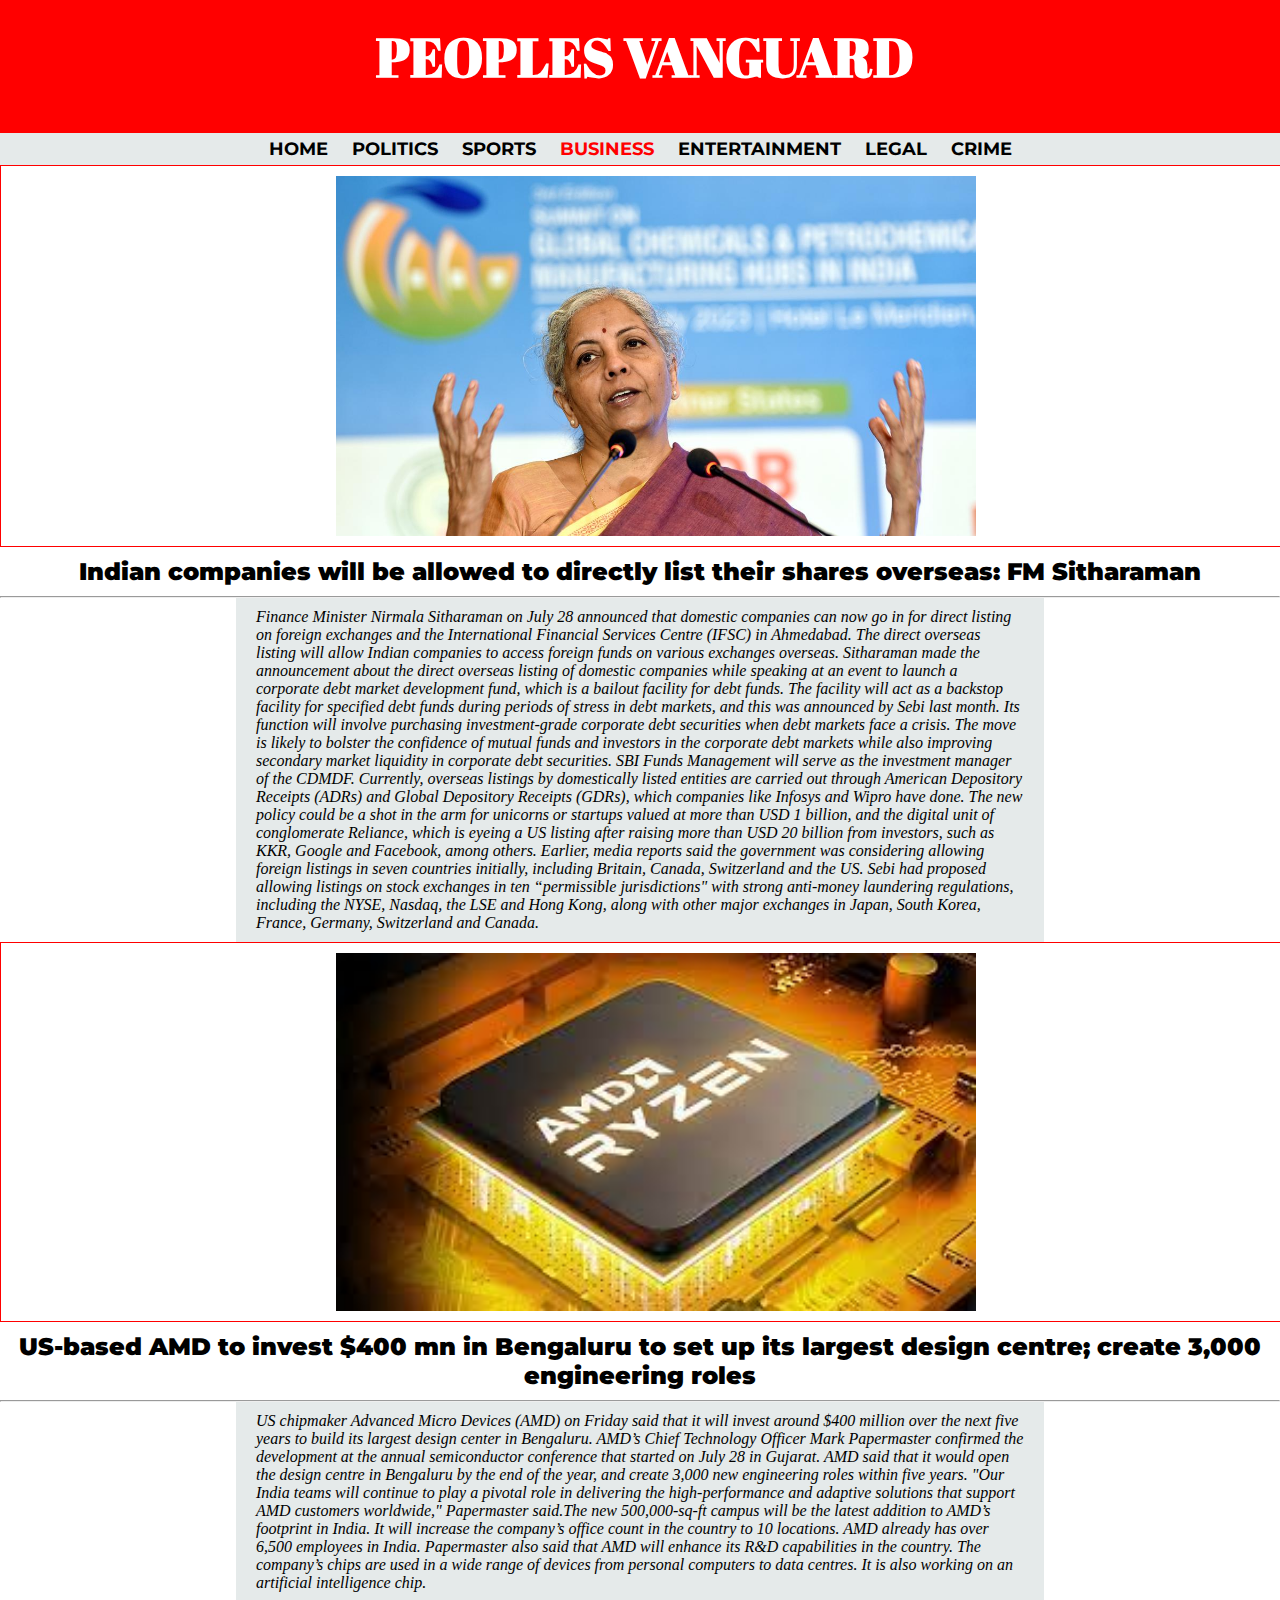
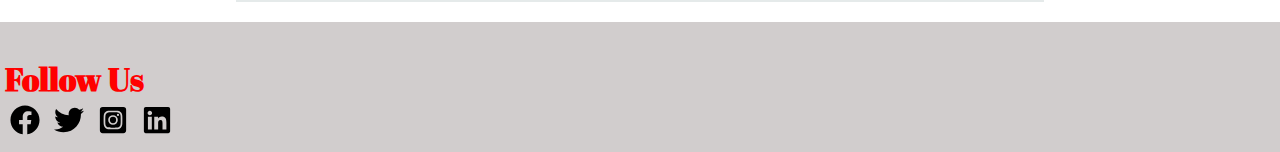
<file: business.html>
<!DOCTYPE html>
<html lang="en">
<head>
    <meta charset="UTF-8">
    <meta name="viewport" content="width=device-width, initial-scale=1.0">
    <title>Business</title>
    <link rel="stylesheet" href="styles.css">
</head>
<body>
    <div class="header"><h1>PEOPLES VANGUARD<h1></h1></div>
    <div class="header-nav-links">
            
        <ul>
            <li><a href="index.html">HOME</a></li>
            <li><a href="politics.html">POLITICS</a></li>
            <li><a href="sports.html">SPORTS</a></li>
            <!-- <li>LOCAL NEWS</li> -->
            <li><a class="active" href="business.html">BUSINESS</a></li>
            <!-- <li>PEOPLES OPINION</li> feature on issue of your choice SN 10 -->
            <li><a href="fashion.html">ENTERTAINMENT</a></li>
            <li><a href="legal.html">LEGAL</a></li>
            <li><a href="crime.html">CRIME</a></li>
        </ul>
        
 </div>
 <div class="news">
    <div id="sub-3" class="news-img"><img src="images/business1.jpg" alt=""></div>
    <div class="news-text"><h1>Indian companies will be allowed to directly list their shares overseas: FM Sitharaman</h1><hr><p>Finance Minister Nirmala Sitharaman on July 28 announced that domestic companies can now go in for direct listing on foreign exchanges and the International Financial Services Centre (IFSC) in Ahmedabad. The direct overseas listing will allow Indian companies to access foreign funds on various exchanges overseas.

Sitharaman made the announcement about the direct overseas listing of domestic companies while speaking at an event to launch a corporate debt market development fund, which is a bailout facility for debt funds. The facility will act as a backstop facility for specified debt funds during periods of stress in debt markets, and this was announced by Sebi last month. Its function will involve purchasing investment-grade corporate debt securities when debt markets face a crisis. 

The move is likely to bolster the confidence of mutual funds and investors in the corporate debt markets while also improving secondary market liquidity in corporate debt securities. SBI Funds Management will serve as the investment manager of the CDMDF. Currently, overseas listings by domestically listed entities are carried out through American Depository Receipts (ADRs) and Global Depository Receipts (GDRs), which companies like Infosys and Wipro have done.

The new policy could be a shot in the arm for unicorns or startups valued at more than USD 1 billion, and the digital unit of conglomerate Reliance, which is eyeing a US listing after raising more than USD 20 billion from investors, such as KKR, Google and Facebook, among others. Earlier, media reports said the government was considering allowing foreign listings in seven countries initially, including Britain, Canada, Switzerland and the US.

Sebi had proposed allowing listings on stock exchanges in ten “permissible jurisdictions" with strong anti-money laundering regulations, including the NYSE, Nasdaq, the LSE and Hong Kong, along with other major exchanges in Japan, South Korea, France, Germany, Switzerland and Canada.
</p></div>
   </div>
   <div class="news">
    <div class="news-img"><img src="images/business2.jpg" alt=""></div>
    <div class="news-text"><h1>US-based AMD to invest $400 mn in Bengaluru to set up its largest design centre; create 3,000 engineering roles</h1><hr><p>US chipmaker Advanced Micro Devices (AMD) on Friday said that it will invest around $400 million over the next five years to build its largest design center in Bengaluru. AMD’s Chief Technology Officer Mark Papermaster confirmed the development at the annual semiconductor conference that started on July 28 in Gujarat. 

        AMD said that it would open the design centre in Bengaluru by the end of the year, and create 3,000 new engineering roles within five years. "Our India teams will continue to play a pivotal role in delivering the high-performance and adaptive solutions that support AMD customers worldwide," Papermaster said.The new 500,000-sq-ft campus will be the latest addition to AMD’s footprint in India. It will increase the company’s office count in the country to 10 locations. AMD already has over 6,500 employees in India. 

        Papermaster also said that AMD will enhance its R&D capabilities in the country. The company’s chips are used in a wide range of devices from personal computers to data centres. It is also working on an artificial intelligence chip. </p></div>
   </div>
   <footer>
    <div class="footer">
        <h1>Follow Us</h1>
        <div><img src="facebook.svg" alt=""></div>
        <div><img src="twitter.svg" alt=""></div>
        <div><img src="square-instagram.svg" alt=""></div>
        <div><img src="linkedin.svg" alt=""></div>
    </div>
</footer>
</body>
</html>
</file>
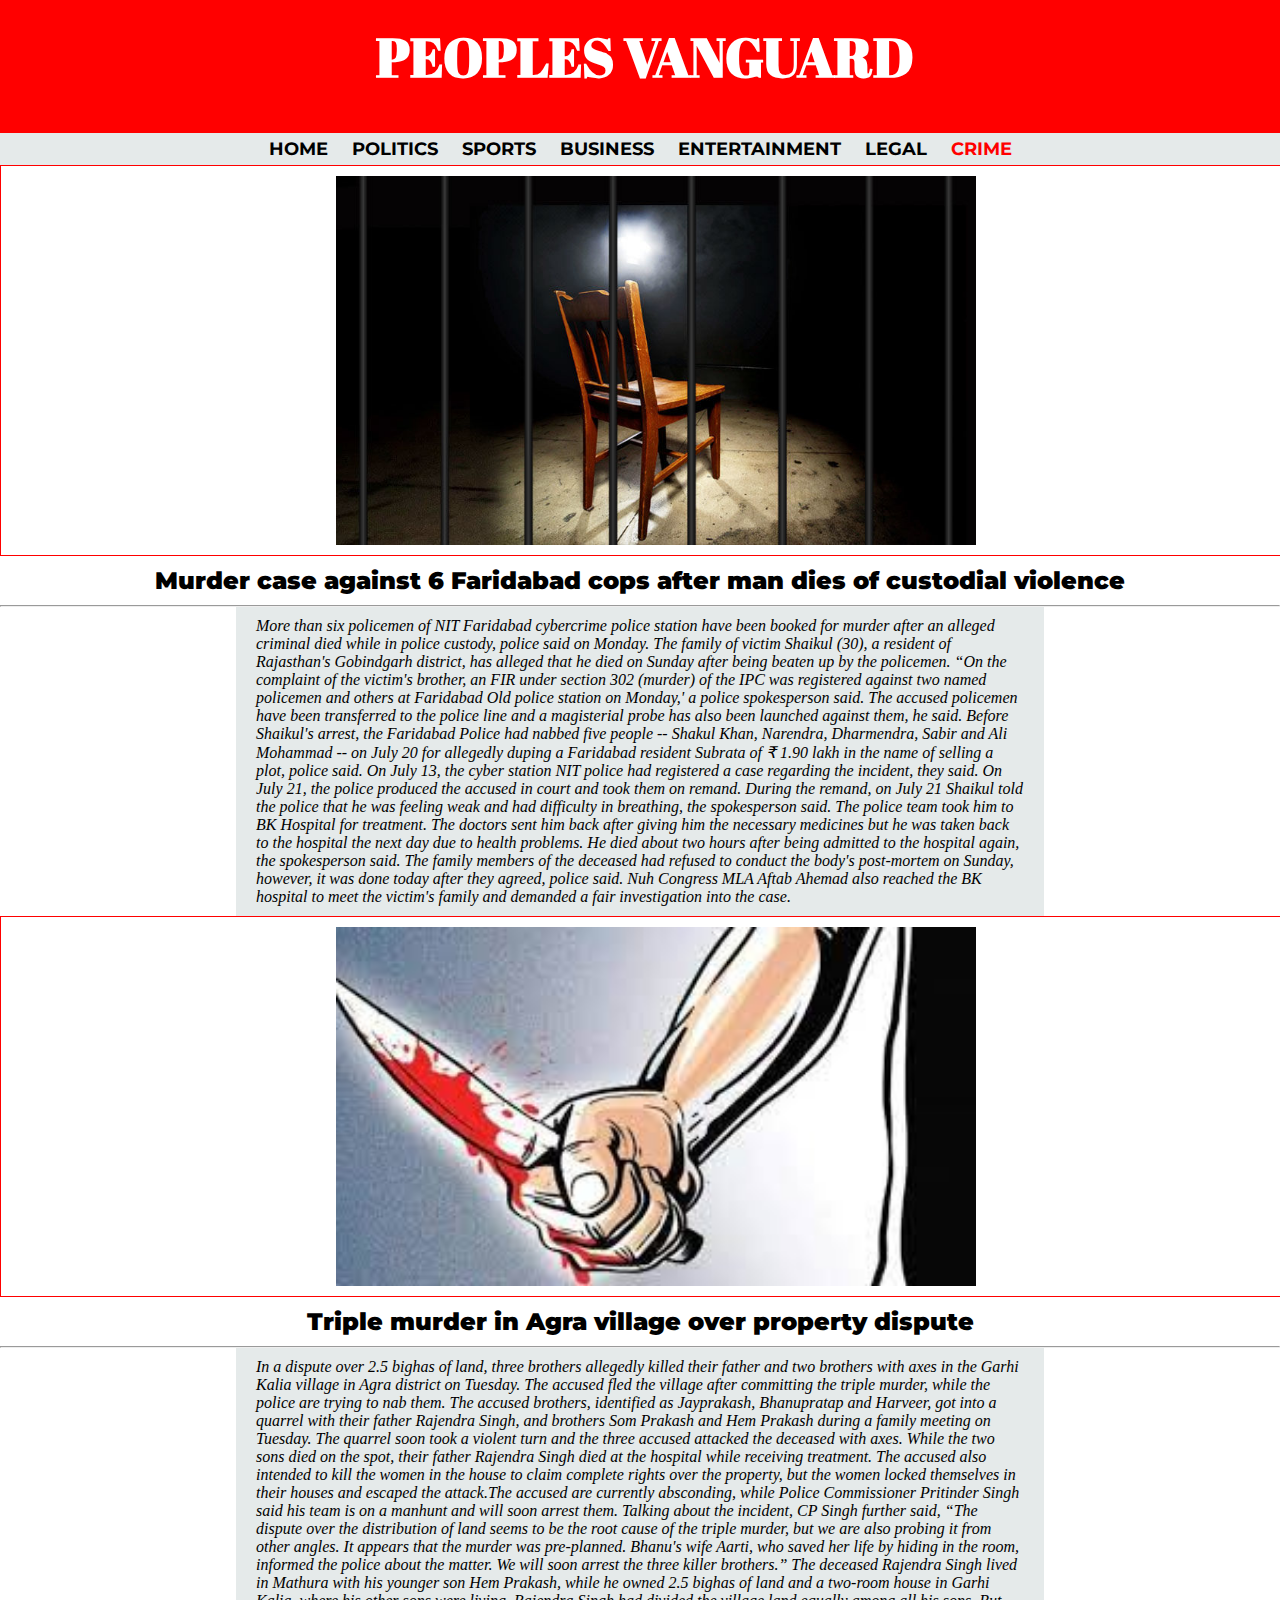
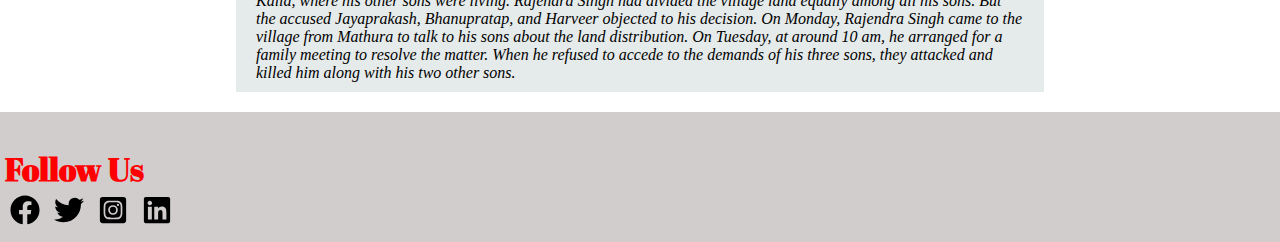
<file: crime.html>
<!DOCTYPE html>
<html lang="en">
<head>
    <meta charset="UTF-8">
    <meta name="viewport" content="width=device-width, initial-scale=1.0">
    <title>Crime</title>
    <link rel="stylesheet" href="styles.css">
</head>
<body>
    <div class="header"><h1>PEOPLES VANGUARD<h1></h1></div>
    <div class="header-nav-links">
        
            <ul>
                <li><a href="index.html">HOME</a></li>
                <li><a href="politics.html">POLITICS</a></li>
                <li><a href="sports.html">SPORTS</a></li>
                <!-- <li>LOCAL NEWS</li> -->
                <li><a href="business.html">BUSINESS</a></li>
                <!-- <li>PEOPLES OPINION</li> feature on issue of your choice SN 10 -->
                <li><a href="fashion.html">ENTERTAINMENT</a></li>
                <li><a href="legal.html">LEGAL</a></li>
                <li><a class="active"  href="crime.html">CRIME</a></li>
            </ul>
        
    </div>
    <div class="news">
        <div id="sub-6" class="news-img"><img src="images/crime3.jpg" alt=""></div>
        <div class="news-text"><h1>Murder case against 6 Faridabad cops after man dies of custodial violence</h1><hr>
            <p>More than six policemen of NIT Faridabad cybercrime police station have been booked for murder after an alleged criminal died while in police custody, police said on Monday.
The family of victim Shaikul (30), a resident of Rajasthan's Gobindgarh district, has alleged that he died on Sunday after being beaten up by the policemen.

“On the complaint of the victim's brother, an FIR under section 302 (murder) of the IPC was registered against two named policemen and others at Faridabad Old police station on Monday,' a police spokesperson said. The accused policemen have been transferred to the police line and a magisterial probe has also been launched against them, he said.

Before Shaikul's arrest, the Faridabad Police had nabbed five people -- Shakul Khan, Narendra, Dharmendra, Sabir and Ali Mohammad -- on July 20 for allegedly duping a Faridabad resident Subrata of ₹ 1.90 lakh in the name of selling a plot, police said.

On July 13, the cyber station NIT police had registered a case regarding the incident, they said. On July 21, the police produced the accused in court and took them on remand. During the remand, on July 21 Shaikul told the police that he was feeling weak and had difficulty in breathing, the spokesperson said.

The police team took him to BK Hospital for treatment. The doctors sent him back after giving him the necessary medicines but he was taken back to the hospital the next day due to health problems. He died about two hours after being admitted to the hospital again, the spokesperson said. The family members of the deceased had refused to conduct the body's post-mortem on Sunday, however, it was done today after they agreed, police said.

Nuh Congress MLA Aftab Ahemad also reached the BK hospital to meet the victim's family and demanded a fair investigation into the case.
</p>
</div>
</div>
<div class="news">
    <div class="news-img"><img src="images/crime2.jpg" alt=""></div>
    <div class="news-text"><h1>Triple murder in Agra village over property dispute</h1><hr><p>In a dispute over 2.5 bighas of land, three brothers allegedly killed their father and two brothers with axes in the Garhi Kalia village in Agra district on Tuesday. The accused fled the village after committing the triple murder, while the police are trying to nab them.

        The accused brothers, identified as Jayprakash, Bhanupratap and Harveer, got into a quarrel with their father Rajendra Singh, and brothers Som Prakash and Hem Prakash during a family meeting on Tuesday. The quarrel soon took a violent turn and the three accused attacked the deceased with axes.
        
        While the two sons died on the spot, their father Rajendra Singh died at the hospital while receiving treatment.
        
        The accused also intended to kill the women in the house to claim complete rights over the property, but the women locked themselves in their houses and escaped the attack.The accused are currently absconding, while Police Commissioner Pritinder Singh said his team is on a manhunt and will soon arrest them.

        Talking about the incident, CP Singh further said, “The dispute over the distribution of land seems to be the root cause of the triple murder, but we are also probing it from other angles. It appears that the murder was pre-planned. Bhanu's wife Aarti, who saved her life by hiding in the room, informed the police about the matter. We will soon arrest the three killer brothers.”
        
        The deceased Rajendra Singh lived in Mathura with his younger son Hem Prakash, while he owned 2.5 bighas of land and a two-room house in Garhi Kalia, where his other sons were living.
        
        Rajendra Singh had divided the village land equally among all his sons. But the accused Jayaprakash, Bhanupratap, and Harveer objected to his decision.
        
        On Monday, Rajendra Singh came to the village from Mathura to talk to his sons about the land distribution. On Tuesday, at around 10 am, he arranged for a family meeting to resolve the matter. When he refused to accede to the demands of his three sons, they attacked and killed him along with his two other sons.</p></div>
   </div>
   <footer>
    <div class="footer">
        <h1>Follow Us</h1>
        <div><img src="facebook.svg" alt=""></div>
        <div><img src="twitter.svg" alt=""></div>
        <div><img src="square-instagram.svg" alt=""></div>
        <div><img src="linkedin.svg" alt=""></div>
    </div>
</footer>
</body>
</html>
</file>
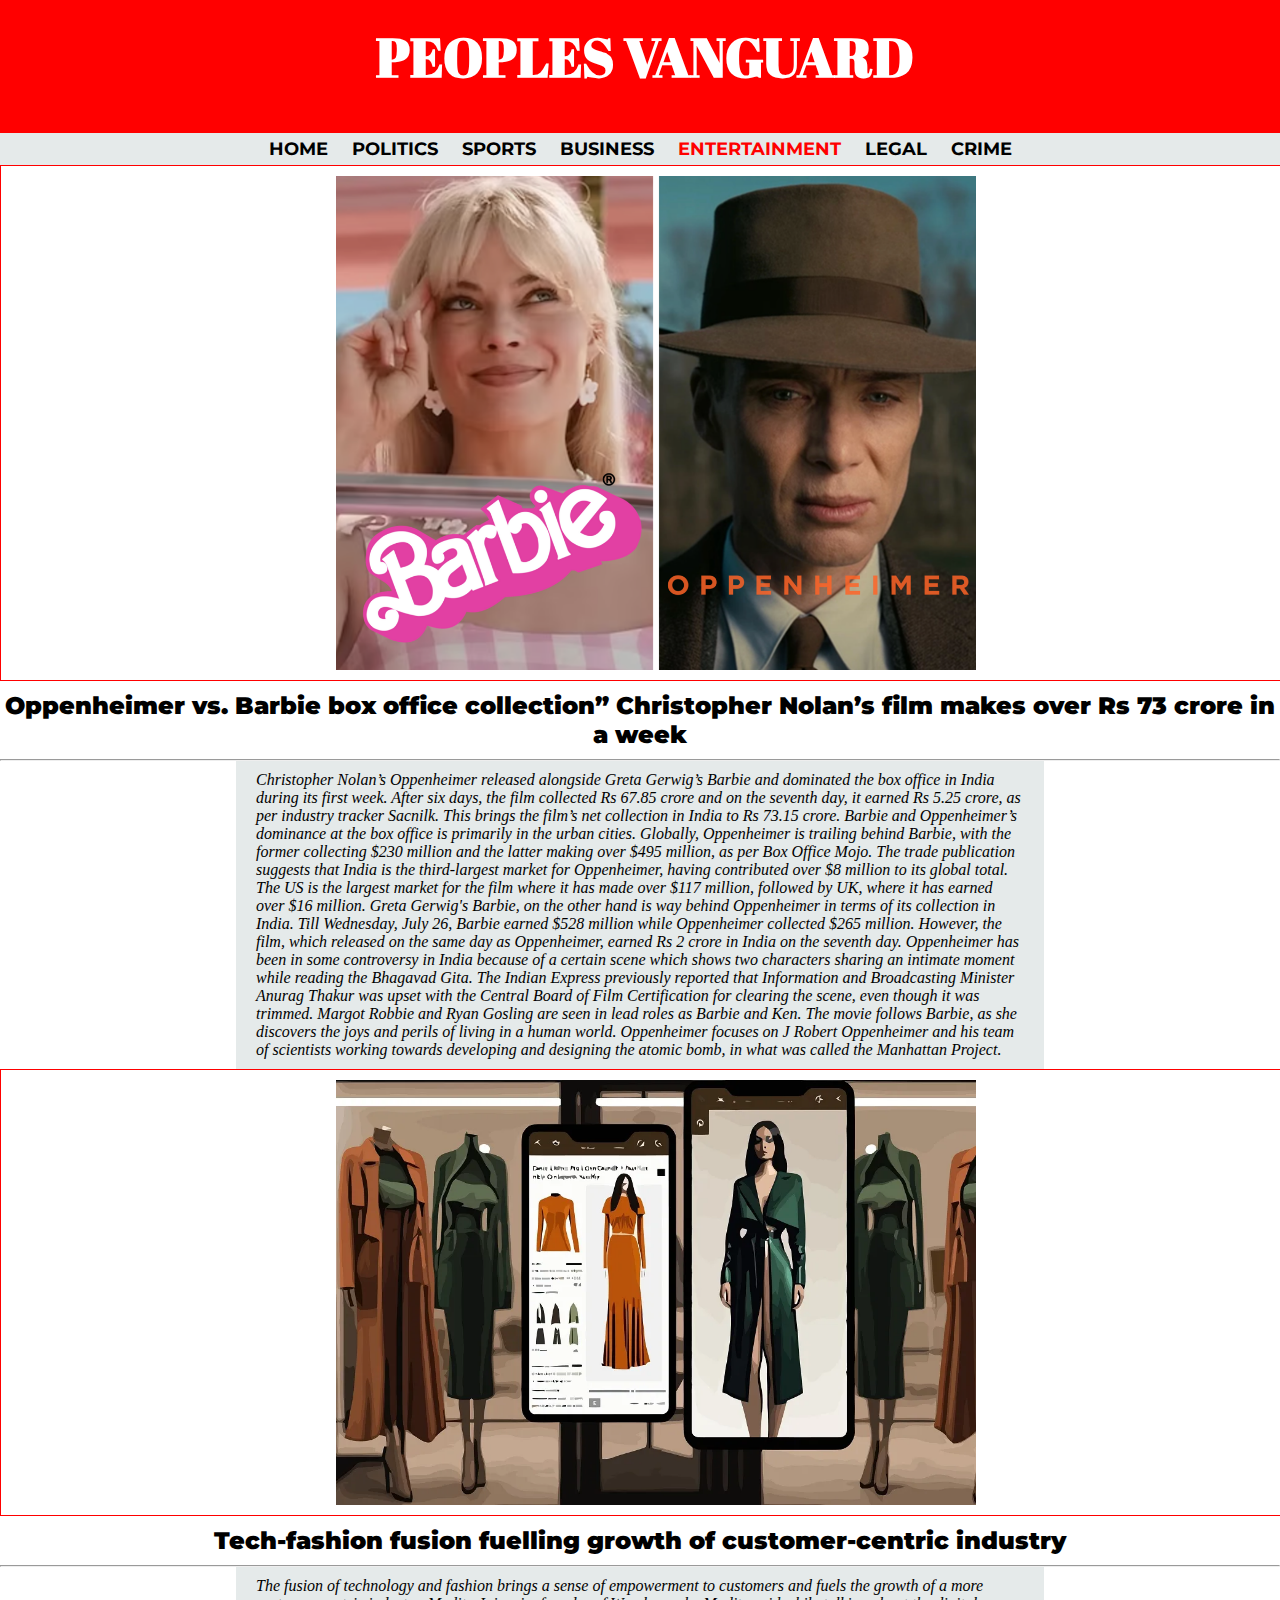
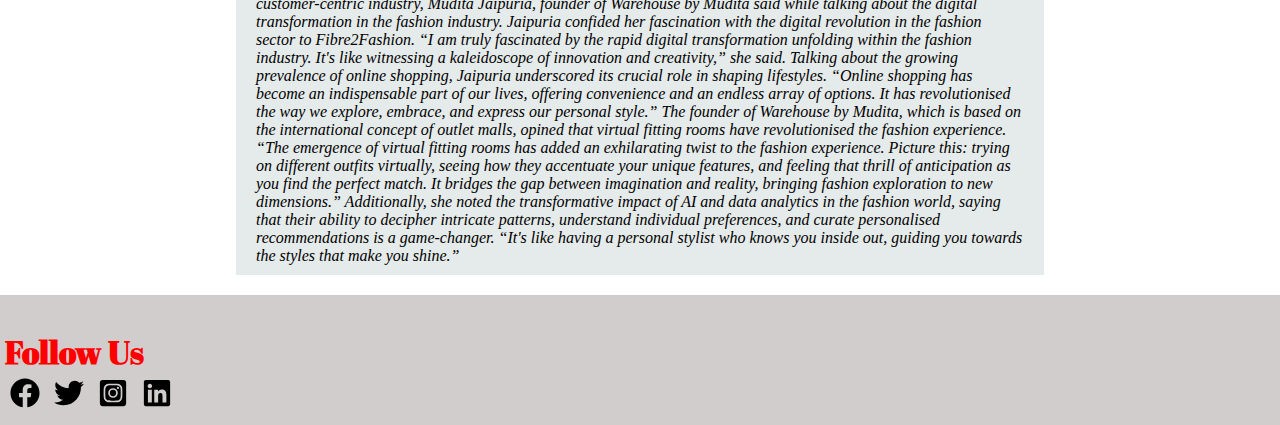
<file: fashion.html>
<!DOCTYPE html>
<html lang="en">
<head>
    <meta charset="UTF-8">
    <meta name="viewport" content="width=device-width, initial-scale=1.0">
    <title>Fashion</title>
    <link rel="stylesheet" href="styles.css">
</head>
<body>
    <div class="header"><h1>PEOPLES VANGUARD<h1></h1></div>
    <div class="header-nav-links">
            
        <ul>
            <li><a href="index.html">HOME</a></li>
            <li><a href="politics.html">POLITICS</a></li>
            <li><a href="sports.html">SPORTS</a></li>
            <!-- <li>LOCAL NEWS</li> -->
            <li><a href="business.html">BUSINESS</a></li>
            <!-- <li>PEOPLES OPINION</li> feature on issue of your choice SN 10 -->
            <li><a class="active" href="fashion.html">ENTERTAINMENT</a></li>
            <li><a href="legal.html">LEGAL</a></li>
            <li><a href="crime.html">CRIME</a></li>
        </ul>
     </div>
     <div class="news">
        <div id="sub-4" class="news-img"><img src="images/fashion3.jpg" alt=""></div>
        <div class="news-text"><h1>Oppenheimer vs. Barbie box office collection” Christopher Nolan’s film makes over Rs 73 crore in a week</h1><hr><p>
            Christopher Nolan’s Oppenheimer released alongside Greta Gerwig’s Barbie and dominated the box office in India during its first week. After six days, the film collected Rs 67.85 crore and on the seventh day, it earned Rs 5.25 crore, as per industry tracker Sacnilk. This brings the film’s net collection in India to Rs 73.15 crore. Barbie and Oppenheimer’s dominance at the box office is primarily in the urban cities. 

Globally, Oppenheimer is trailing behind Barbie, with the former collecting $230 million and the latter making over $495 million, as per Box Office Mojo. The trade publication suggests that India is the third-largest market for Oppenheimer, having contributed over $8 million to its global total. The US is the largest market for the film where it has made over $117 million, followed by UK, where it has earned over $16 million.

Greta Gerwig's Barbie, on the other hand is way behind Oppenheimer in terms of its collection in India. Till Wednesday, July 26, Barbie earned $528 million while Oppenheimer collected $265 million. However, the film, which released on the same day as Oppenheimer, earned Rs 2 crore in India on the seventh day. 

Oppenheimer has been in some controversy in India because of a certain scene which shows two characters sharing an intimate moment while reading the Bhagavad Gita. The Indian Express previously reported that Information and Broadcasting Minister Anurag Thakur was upset with the Central Board of Film Certification for clearing the scene, even though it was trimmed.

Margot Robbie and Ryan Gosling are seen in lead roles as Barbie and Ken. The movie follows Barbie, as she discovers the joys and perils of living in a human world. Oppenheimer focuses on J Robert Oppenheimer and his team of scientists working towards developing and designing the atomic bomb, in what was called the Manhattan Project. 

        </p></div>
       </div>
       <div class="news">
        <div class="news-img"><img src="images/fashion1.jpg" alt=""></div>
        <div class="news-text"><h1>Tech-fashion fusion fuelling growth of customer-centric industry</h1><hr><p>
            The fusion of technology and fashion brings a sense of empowerment to customers and fuels the growth of a more customer-centric industry, Mudita Jaipuria, founder of Warehouse by Mudita said while talking about the digital transformation in the fashion industry.
            Jaipuria confided her fascination with the digital revolution in the fashion sector to Fibre2Fashion. “I am truly fascinated by the rapid digital transformation unfolding within the fashion industry. It's like witnessing a kaleidoscope of innovation and creativity,” she said.
            
            Talking about the growing prevalence of online shopping, Jaipuria underscored its crucial role in shaping lifestyles. “Online shopping has become an indispensable part of our lives, offering convenience and an endless array of options. It has revolutionised the way we explore, embrace, and express our personal style.”
            The founder of Warehouse by Mudita, which is based on the international concept of outlet malls, opined that virtual fitting rooms have revolutionised the fashion experience. “The emergence of virtual fitting rooms has added an exhilarating twist to the fashion experience. Picture this: trying on different outfits virtually, seeing how they accentuate your unique features, and feeling that thrill of anticipation as you find the perfect match. It bridges the gap between imagination and reality, bringing fashion exploration to new dimensions.”

Additionally, she noted the transformative impact of AI and data analytics in the fashion world, saying that their ability to decipher intricate patterns, understand individual preferences, and curate personalised recommendations is a game-changer. “It's like having a personal stylist who knows you inside out, guiding you towards the styles that make you shine.”
        </p></div>
       </div>
       <footer>
        <div class="footer">
            <h1>Follow Us</h1>
            <div><img src="facebook.svg" alt=""></div>
            <div><img src="twitter.svg" alt=""></div>
            <div><img src="square-instagram.svg" alt=""></div>
            <div><img src="linkedin.svg" alt=""></div>
        </div>
    </footer>
</body>
</html>
</file>
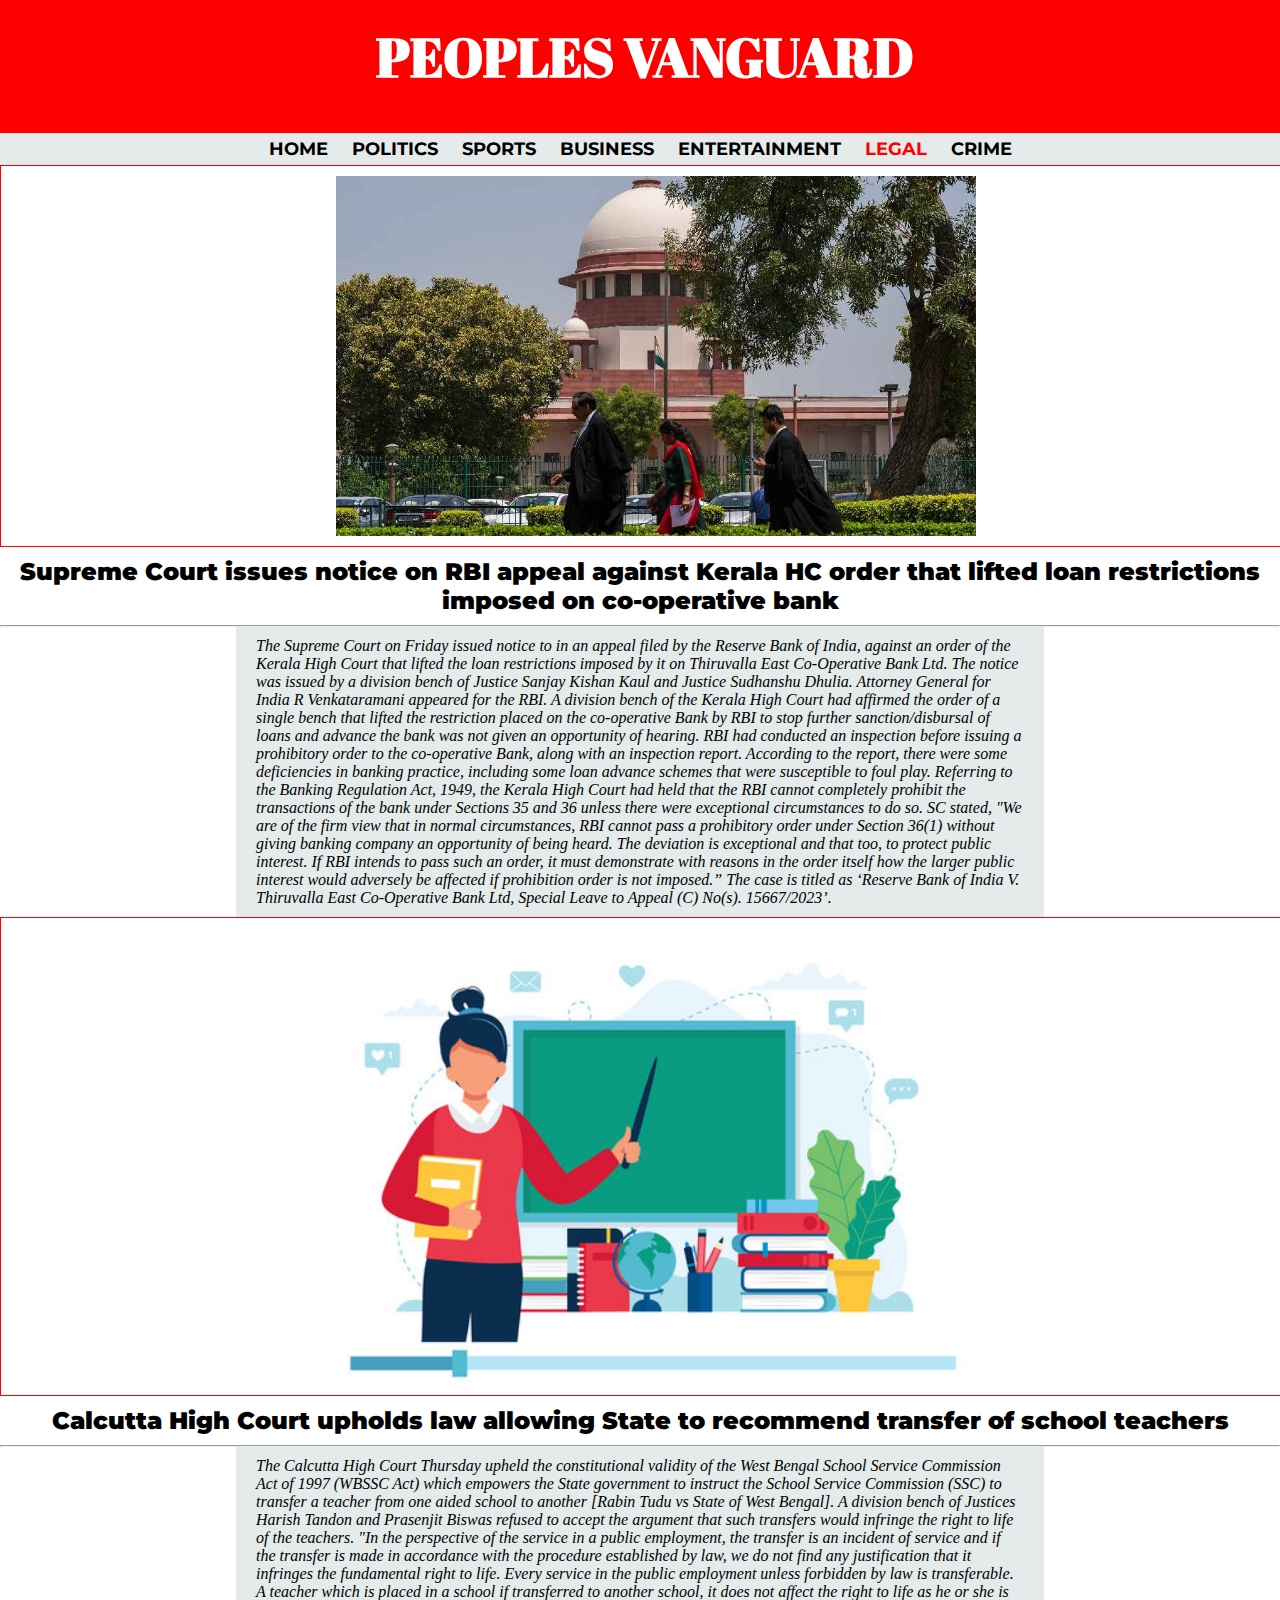
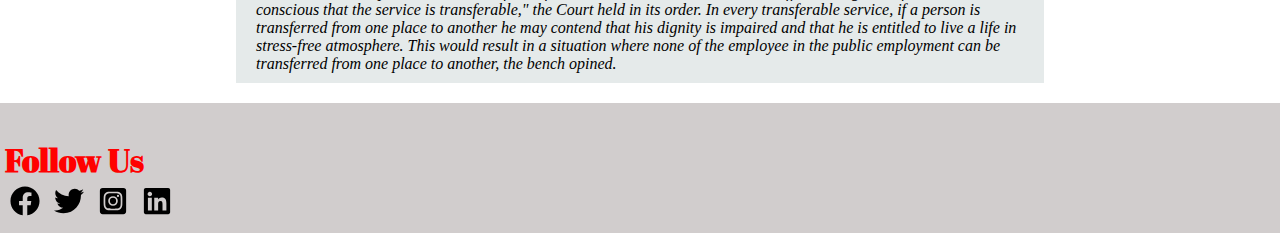
<file: legal.html>
<!DOCTYPE html>
<html lang="en">
<head>
    <meta charset="UTF-8">
    <meta name="viewport" content="width=device-width, initial-scale=1.0">
    <title>legal</title>
    <link rel="stylesheet" href="styles.css">
</head>
<body>
    <div class="header"><h1>PEOPLES VANGUARD<h1></h1></div>
    <div class="header-nav-links">
        
            <ul>
                <li><a href="index.html">HOME</a></li>
                <li><a href="politics.html">POLITICS</a></li>
                <li><a href="sports.html">SPORTS</a></li>
                <!-- <li>LOCAL NEWS</li> -->
                <li><a href="business.html">BUSINESS</a></li>
                <!-- <li>PEOPLES OPINION</li> feature on issue of your choice SN 10 -->
                <li><a href="fashion.html">ENTERTAINMENT</a></li>
                <li><a class="active" href="legal.html">LEGAL</a></li>
                <li><a href="crime.html">CRIME</a></li>
            </ul>
    </div>
    <div class="news">
        <div id="sub-5" class="news-img"><img src="images/legal1.jpg" alt=""></div>
        <div class="news-text"><h1>Supreme Court issues notice on RBI appeal against Kerala HC order that lifted loan restrictions imposed on co-operative bank</h1><hr>
            <p>The Supreme Court on Friday issued notice to in an appeal filed by the Reserve Bank of India, against an order of the Kerala High Court that lifted the loan restrictions imposed by it on Thiruvalla East Co-Operative Bank Ltd. The notice was issued by a division bench of Justice Sanjay Kishan Kaul and Justice Sudhanshu Dhulia. Attorney General for India R Venkataramani appeared for the RBI. A division bench of the Kerala High Court had affirmed the order of a single bench that lifted the restriction placed on the co-operative Bank by RBI to stop further sanction/disbursal of loans and advance the bank was not given an opportunity of hearing.

RBI had conducted an inspection before issuing a prohibitory order to the co-operative Bank, along with an inspection report. According to the report, there were some deficiencies in banking practice, including some loan advance schemes that were susceptible to foul play.

Referring to the Banking Regulation Act, 1949, the Kerala High Court had held that the RBI cannot completely prohibit the transactions of the bank under Sections 35 and 36 unless there were exceptional circumstances to do so. SC stated, "We are of the firm view that in normal circumstances, RBI cannot pass a prohibitory order under Section 36(1) without giving banking company an opportunity of being heard. The deviation is exceptional and that too, to protect public interest. If RBI intends to pass such an order, it must demonstrate with reasons in the order itself how the larger public interest would adversely be affected if prohibition order is not imposed.”

The case is titled as ‘Reserve Bank of India V. Thiruvalla East Co-Operative Bank Ltd, Special Leave to Appeal (C) No(s). 15667/2023’.

</p></div>
       </div>
       <div class="news">
        <div class="news-img"><img src="images/legal2.jpg" alt=""></div>
        <div class="news-text"><h1>Calcutta High Court upholds law allowing State to recommend transfer of school teachers</h1><hr><p>The Calcutta High Court Thursday upheld the constitutional validity of the West Bengal School Service Commission Act of 1997 (WBSSC Act) which empowers the State government to instruct the School Service Commission (SSC) to transfer a teacher from one aided school to another [Rabin Tudu vs State of West Bengal].

            A division bench of Justices Harish Tandon and Prasenjit Biswas refused to accept the argument that such transfers would infringe the right to life of the teachers.
            
            "In the perspective of the service in a public employment, the transfer is an incident of service and if the transfer is made in accordance with the procedure established by law, we do not find any justification that it infringes the fundamental right to life. Every service in the public employment unless forbidden by law is transferable. A teacher which is placed in a school if transferred to another school, it does not affect the right to life as he or she is conscious that the service is transferable," the Court held in its order.
            
            In every transferable service, if a person is transferred from one place to another he may contend that his dignity is impaired and that he is entitled to live a life in stress-free atmosphere.
            
            This would result in a situation where none of the employee in the public employment can be transferred from one place to another, the bench opined.</p></div>
       </div>
       <footer>
        <div class="footer">
            <h1>Follow Us</h1>
            <div><img src="facebook.svg" alt=""></div>
            <div><img src="twitter.svg" alt=""></div>
            <div><img src="square-instagram.svg" alt=""></div>
            <div><img src="linkedin.svg" alt=""></div>
        </div>
    </footer>
</body>
</html>
</file>
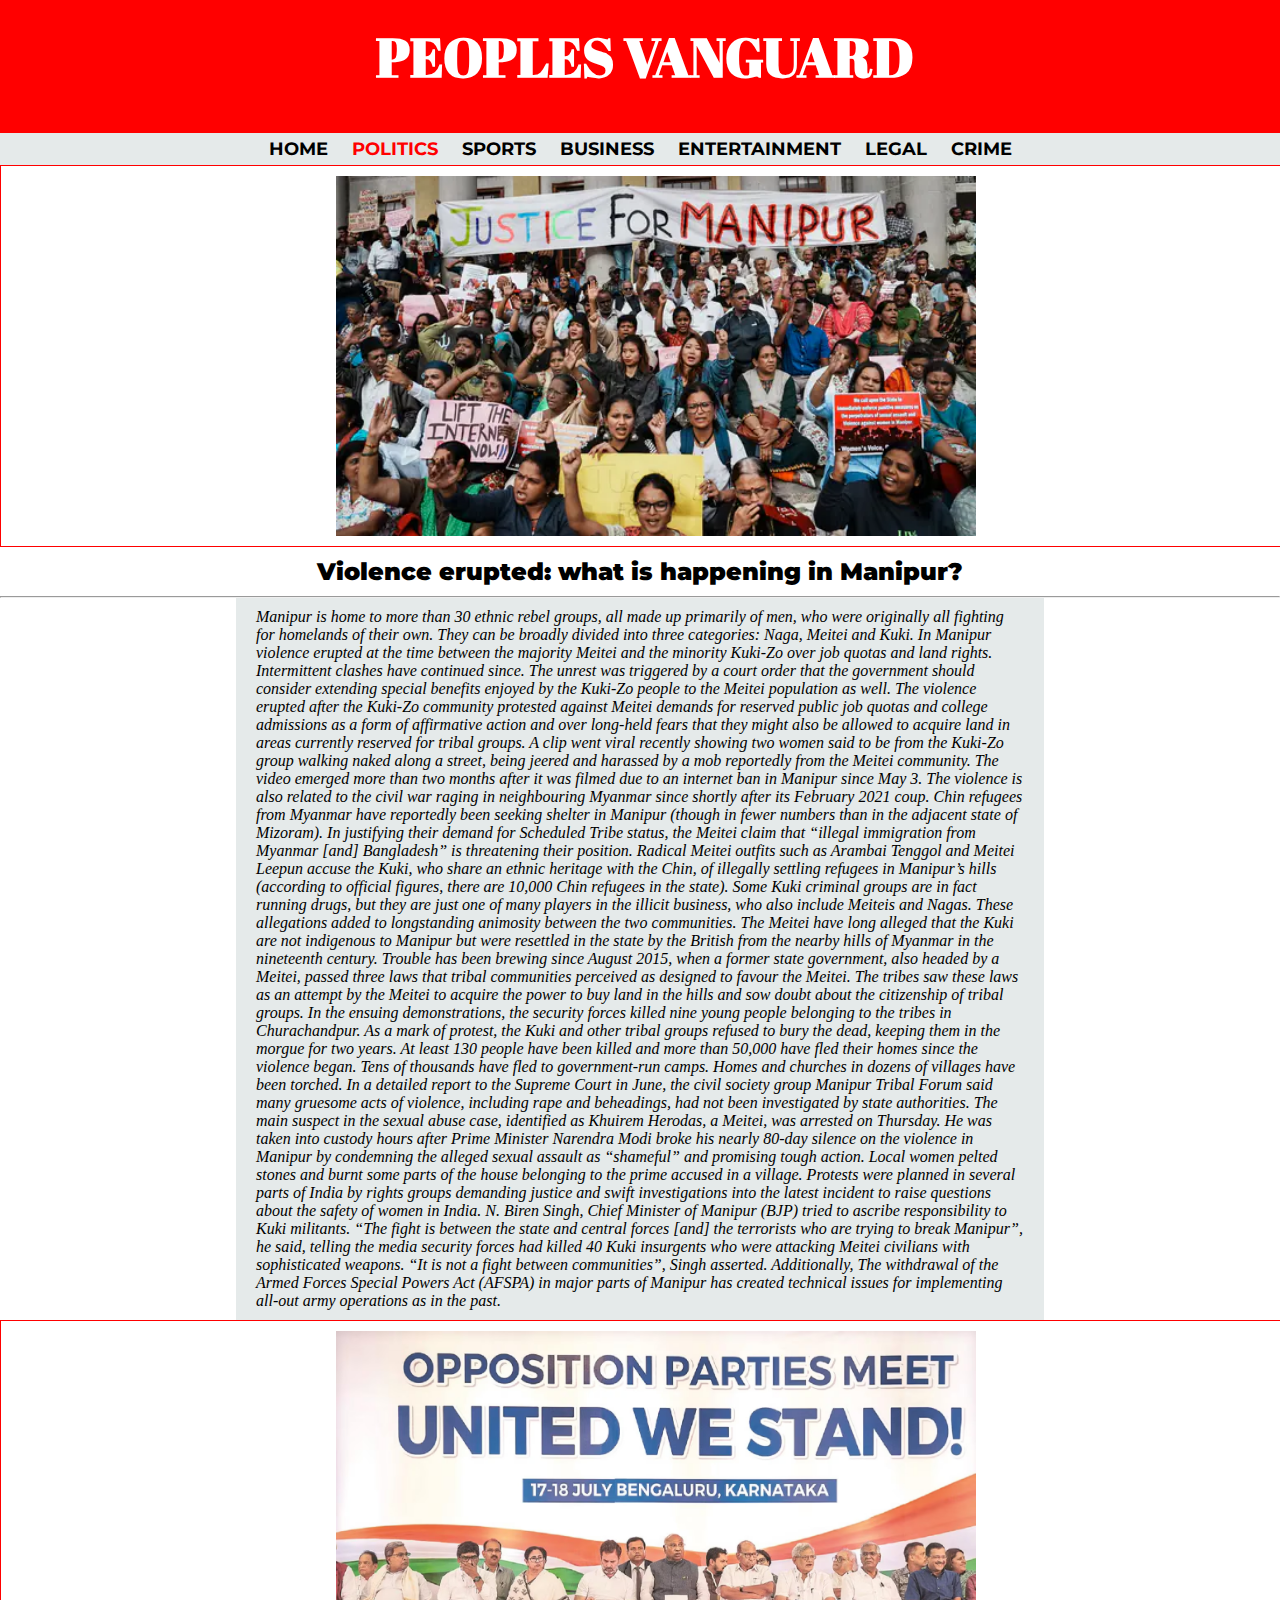
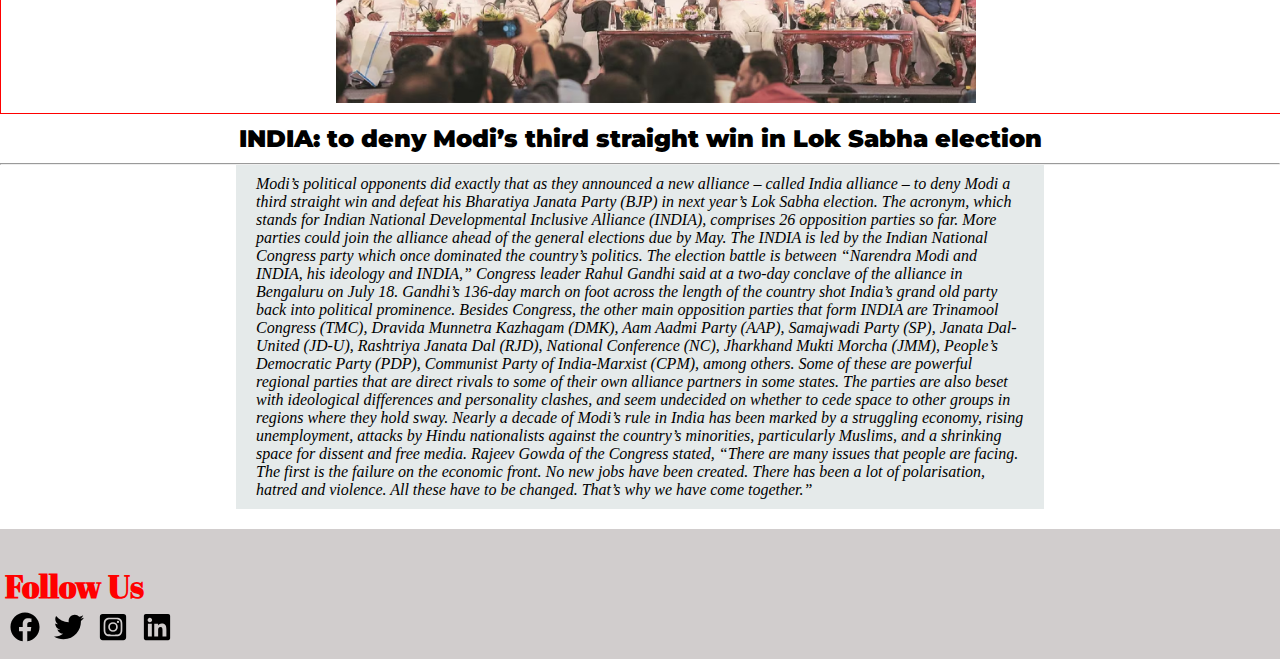
<file: politics.html>
<!DOCTYPE html>
<html lang="en">
<head>
    <meta charset="UTF-8">
    <meta name="viewport" content="width=device-width, initial-scale=1.0">
    <title>Politics</title>
    <link rel="stylesheet" href="styles.css">
</head>
<body>
    <div class="header"><h1>PEOPLES VANGUARD<h1></h1></div>
    <div class="header-nav-links">
            
        <ul>
            <li><a href="index.html">HOME</a></li>
            <li><a class="active" href="politics.html">POLITICS</a></li>
            <li><a href="sports.html">SPORTS</a></li>
            <!-- <li>LOCAL NEWS</li> -->
            <li><a href="business.html">BUSINESS</a></li>
            <!-- <li>PEOPLES OPINION</li> feature on issue of your choice SN 10 -->
            <li><a href="fashion.html">ENTERTAINMENT</a></li>
            <li><a href="legal.html">LEGAL</a></li>
            <li><a href="crime.html">CRIME</a></li>
        </ul>
    
</div>
   <div class="news">
    <div id="sub-1" class="news-img"><img src="images/manipur.jpg" alt=""></div>
    <div class="news-text">
        <h1>Violence erupted: what is happening in Manipur?</h1>
        <hr>
        <p>Manipur is home to more than 30 ethnic rebel groups, all made up primarily of men, who were originally all fighting for homelands of their own. They can be broadly divided into three categories: Naga, Meitei and Kuki. In Manipur violence erupted at the time between the majority Meitei and the minority Kuki-Zo over job quotas and land rights. Intermittent clashes have continued since.

The unrest was triggered by a court order that the government should consider extending special benefits enjoyed by the Kuki-Zo people to the Meitei population as well. The violence erupted after the Kuki-Zo community protested against Meitei demands for reserved public job quotas and college admissions as a form of affirmative action and over long-held fears that they might also be allowed to acquire land in areas currently reserved for tribal groups.

A clip went viral recently showing two women said to be from the Kuki-Zo group walking naked along a street, being jeered and harassed by a mob reportedly from the Meitei community. The video emerged more than two months after it was filmed due to an internet ban in Manipur since May 3. 

The violence is also related to the civil war raging in neighbouring Myanmar since shortly after its February 2021 coup. Chin refugees from Myanmar have reportedly been seeking shelter in Manipur (though in fewer numbers than in the adjacent state of Mizoram). In justifying their demand for Scheduled Tribe status, the Meitei claim that “illegal immigration from Myanmar [and] Bangladesh” is threatening their position.

Radical Meitei outfits such as Arambai Tenggol and Meitei Leepun accuse the Kuki, who share an ethnic heritage with the Chin, of illegally settling refugees in Manipur’s hills (according to official figures, there are 10,000 Chin refugees in the state).

Some Kuki criminal groups are in fact running drugs, but they are just one of many players in the illicit business, who also include Meiteis and Nagas.

These allegations added to longstanding animosity between the two communities. The Meitei have long alleged that the Kuki are not indigenous to Manipur but were resettled in the state by the British from the nearby hills of Myanmar in the nineteenth century.

Trouble has been brewing since August 2015, when a former state government, also headed by a Meitei, passed three laws that tribal communities perceived as designed to favour the Meitei. The tribes saw these laws as an attempt by the Meitei to acquire the power to buy land in the hills and sow doubt about the citizenship of tribal groups.

In the ensuing demonstrations, the security forces killed nine young people belonging to the tribes in Churachandpur. As a mark of protest, the Kuki and other tribal groups refused to bury the dead, keeping them in the morgue for two years.

At least 130 people have been killed and more than 50,000 have fled their homes since the violence began. Tens of thousands have fled to government-run camps. Homes and churches in dozens of villages have been torched.

In a detailed report to the Supreme Court in June, the civil society group Manipur Tribal Forum said many gruesome acts of violence, including rape and beheadings, had not been investigated by state authorities. The main suspect in the sexual abuse case, identified as Khuirem Herodas, a Meitei, was arrested on Thursday. He was taken into custody hours after Prime Minister Narendra Modi broke his nearly 80-day silence on the violence in Manipur by condemning the alleged sexual assault as “shameful” and promising tough action.

Local women pelted stones and burnt some parts of the house belonging to the prime accused in a village. Protests were planned in several parts of India by rights groups demanding justice and swift investigations into the latest incident to raise questions about the safety of women in India.

N. Biren Singh, Chief Minister of Manipur (BJP) tried to ascribe responsibility to Kuki militants. “The fight is between the state and central forces [and] the terrorists who are trying to break Manipur”, he said, telling the media security forces had killed 40 Kuki insurgents who were attacking Meitei civilians with sophisticated weapons. “It is not a fight between communities”, Singh asserted.

Additionally, The withdrawal of the Armed Forces Special Powers Act (AFSPA) in major parts of Manipur has created technical issues for implementing all-out army operations as in the past.
</p>
    </div>
   <div class="news">
    <div class="news-img"><img src="images/politics3.jpg" alt=""></div>
    <div class="news-text"><h1>INDIA: to deny Modi’s third straight win in Lok Sabha election</h1>
    <hr><p>
      Modi’s political opponents did exactly that as they announced a new alliance – called India alliance – to deny Modi a third straight win and defeat his Bharatiya Janata Party (BJP) in next year’s Lok Sabha election. The acronym, which stands for Indian National Developmental Inclusive Alliance (INDIA), comprises 26 opposition parties so far. More parties could join the alliance ahead of the general elections due by May.

The INDIA is led by the Indian National Congress party which once dominated the country’s politics. The election battle is between “Narendra Modi and INDIA, his ideology and INDIA,” Congress leader Rahul Gandhi said at a two-day conclave of the alliance in Bengaluru on July 18. Gandhi’s 136-day march on foot across the length of the country shot India’s grand old party back into political prominence. 

Besides Congress, the other main opposition parties that form INDIA are Trinamool Congress (TMC), Dravida Munnetra Kazhagam (DMK), Aam Aadmi Party (AAP), Samajwadi Party (SP), Janata Dal-United (JD-U), Rashtriya Janata Dal (RJD), National Conference (NC), Jharkhand Mukti Morcha (JMM), People’s Democratic Party (PDP), Communist Party of India-Marxist (CPM), among others.

Some of these are powerful regional parties that are direct rivals to some of their own alliance partners in some states. The parties are also beset with ideological differences and personality clashes, and seem undecided on whether to cede space to other groups in regions where they hold sway.

Nearly a decade of Modi’s rule in India has been marked by a struggling economy, rising unemployment, attacks by Hindu nationalists against the country’s minorities, particularly Muslims, and a shrinking space for dissent and free media.

Rajeev Gowda of the Congress stated, “There are many issues that people are facing. The first is the failure on the economic front. No new jobs have been created. There has been a lot of polarisation, hatred and violence. All these have to be changed. That’s why we have come together.”
  
    </p></div>
   </div>
    <!-- </div> -->
   <!-- <div class="news">
    <div class="news-img"><img src="" alt=""></div>
    <div class="news-text"><h1></h1><hr><p></p></div>
   </div> -->
   <!-- </div>  -->
   <footer>
    <div class="footer">
        <h1>Follow Us</h1>
        <div><img src="facebook.svg" alt=""></div>
        <div><img src="twitter.svg" alt=""></div>
        <div><img src="square-instagram.svg" alt=""></div>
        <div><img src="linkedin.svg" alt=""></div>
    </div>
</footer>
</body>
</html>
</file>
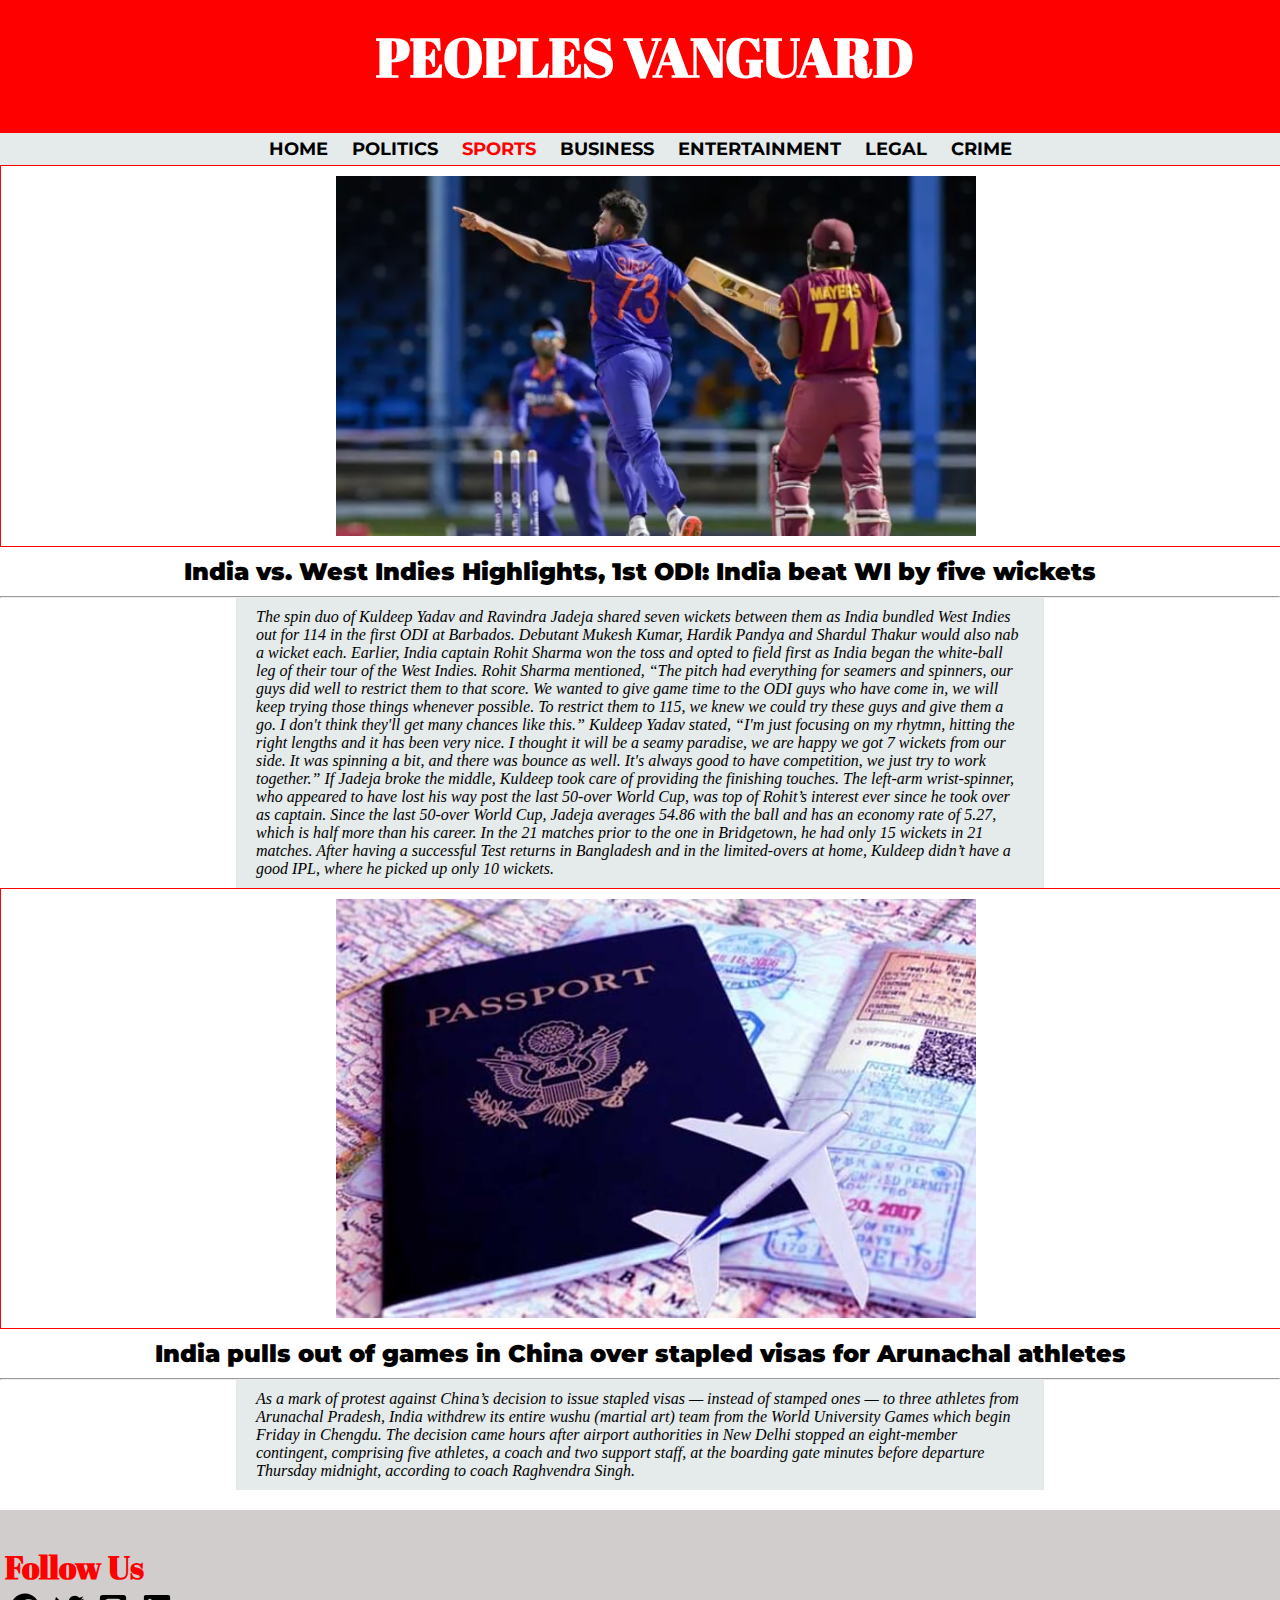
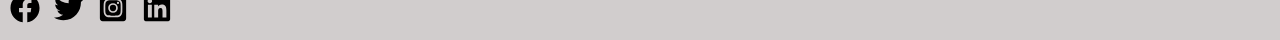
<file: sports.html>
<!DOCTYPE html>
<html lang="en">
<head>
    <meta charset="UTF-8">
    <meta name="viewport" content="width=device-width, initial-scale=1.0">
    <title>Sports</title>
    <link rel="stylesheet" href="styles.css">
</head>
<body>
    <div class="header"><h1>PEOPLES VANGUARD<h1></h1></div>
    <div class="header-nav-links">
            
        <ul>
            <li><a href="index.html">HOME</a></li>
            <li><a href="politics.html">POLITICS</a></li>
            <li><a class="active" href="sports.html">SPORTS</a></li>
            <!-- <li>LOCAL NEWS</li> -->
            <li><a href="business.html">BUSINESS</a></li>
            <!-- <li>PEOPLES OPINION</li> feature on issue of your choice SN 10 -->
            <li><a href="fashion.html">ENTERTAINMENT</a></li>
            <li><a href="legal.html">LEGAL</a></li>
            <li><a href="crime.html">CRIME</a></li>
        </ul>
    
</div>
    <div class="news">
    <div id="sub-2" class="news-img"><img src="images/sports2.jpg" alt=""></div>
    <div class="news-text"><h1>India vs. West Indies Highlights, 1st ODI: India beat WI by five wickets </h1><hr>
        <p>
            The spin duo of Kuldeep Yadav and Ravindra Jadeja shared seven wickets between them as India bundled West Indies out for 114 in the first ODI at Barbados. Debutant Mukesh Kumar, Hardik Pandya and Shardul Thakur would also nab a wicket each. Earlier, India captain Rohit Sharma won the toss and opted to field first as India began the white-ball leg of their tour of the West Indies.

Rohit Sharma mentioned, “The pitch had everything for seamers and spinners, our guys did well to restrict them to that score. We wanted to give game time to the ODI guys who have come in, we will keep trying those things whenever possible. To restrict them to 115, we knew we could try these guys and give them a go. I don't think they'll get many chances like this.” Kuldeep Yadav stated, “I'm just focusing on my rhytmn, hitting the right lengths and it has been very nice. I thought it will be a seamy paradise, we are happy we got 7 wickets from our side. It was spinning a bit, and there was bounce as well. It's always good to have competition, we just try to work together.”

If Jadeja broke the middle, Kuldeep took care of providing the finishing touches. The left-arm wrist-spinner, who appeared to have lost his way post the last 50-over World Cup, was top of Rohit’s interest ever since he took over as captain. Since the last 50-over World Cup, Jadeja averages 54.86 with the ball and has an economy rate of 5.27, which is half more than his career. In the 21 matches prior to the one in Bridgetown, he had only 15 wickets in 21 matches. After having a successful Test returns in Bangladesh and in the limited-overs at home, Kuldeep didn’t have a good IPL, where he picked up only 10 wickets.
</p></div>
   </div>
<div class="news">
    <div class="news-img"><img src="images/sports1.jpg" alt=""></div>
    <div class="news-text"><h1>India pulls out of games in China over stapled visas for Arunachal athletes</h1><hr><p>As a mark of protest against China’s decision to issue stapled visas — instead of stamped ones — to three athletes from Arunachal Pradesh, India withdrew its entire wushu (martial art) team from the World University Games which begin Friday in Chengdu.

        The decision came hours after airport authorities in New Delhi stopped an eight-member contingent, comprising five athletes, a coach and two support staff, at the boarding gate minutes before departure Thursday midnight, according to coach Raghvendra Singh.</p></div>
   </div>
      <footer>
    <div class="footer">
        <h1>Follow Us</h1>
        <div><img src="facebook.svg" alt=""></div>
        <div><img src="twitter.svg" alt=""></div>
        <div><img src="square-instagram.svg" alt=""></div>
        <div><img src="linkedin.svg" alt=""></div>
    </div>
</footer>
</body>
</html>
</file>
<file: styles.css>
@import url('https://fonts.googleapis.com/css2?family=Abril+Fatface&family=Kanit&family=Lobster&family=Montserrat:wght@300;400;700&family=Ubuntu&display=swap');
*{
    margin:0;
    padding:0;
    list-style-type:none;
    text-decoration: none;
}
nav{
    width:100%;
}
.header{
    /* border:1px solid red; */
    width:100%;
    min-height:100px;
    background-color: red;
    padding:10px 5px;
}

.header h1{
    color:white;
    font-size: 54px;
    font-family: "Abril Fatface","Montserrat", "Sans-serif";
    font-weight:900;
    text-align: center;
    /* border:1px solid black; */
    padding: 10px 0px;
}
.header-nav-links{
    background-color: rgba(213, 221, 221, 0.628);
    display: flex;
}
.header-nav-links ul{
width:90%;
/* border:1px solid blue; */
margin:0 auto;
padding: 5px 10px;
text-align: center;
}
.header-nav-links ul li{
display: inline-block;
margin:0 5px;
}
.header-nav-links ul li a{
    font-size:18px;
    font-weight:700;
    font-family: "Montserrat","Open-sans-serif";
    color:black;
    padding: 5px;
}
.header-nav-links a.active,.header-nav-links a:hover{
    color:red;
    transition: 0.3s;
}


.quote{
    height:100vh;
    
    grid-template-columns: 1fr 0.5fr;
}
.quote-image{
    position: relative;
        height:100vh;
        background-image: url("images/Parl.jpg");
        background-size: cover;
    }
    .quote-image p{
        position: absolute;
        top:30%;
        left:5%;
        width: 65%;
        font-size: 20px;
        letter-spacing: 0.8px;
        line-height: -5px;
        font-family:"Lobster","Arial", "Montserrat","Abril Fatface";
        font-weight:900;
        color:black; 
    }
#top-headlines{
    background-color:rgba(0,0,0,0.85);
    font-family: "Montserrat","Arial";
    padding: 10px 0;
    text-align: center;
    color: white;
}
.headlines{
    margin-top: 20px;
    display:grid;
    grid-template-columns: 1fr 1fr;
    grid-template-rows: auto auto auto;
}
.sub-headlines{
    padding: 20px;
    display: flex;
    flex-direction: row;
    /* border: 1px solid blue; */
    flex-wrap: wrap;
}
.sub-headlines:hover{
    background-color: rgba(0,0,0,0.6);
    color:white;
    cursor: pointer;
    border-radius: 8px;
    transition: 0.3s ease-in;
}
.sub-headlines img{
    width:200px;
    height:100px;
    
}
.sub-headlines-img{
    margin:0 auto;
}
.sub-headlines-text h1{
    font-size: 15px;
    text-align: center;
    font-weight: 700;
}
.sub-headlines-text h1{
    text-align: center;
}
.sub-headlines-text p{
    padding: 5px 0;
}
.news-img{
    width:100%;
    border: 1px solid red;
    display: flex;
    justify-content: center;
    padding: 10px 15px;
    background-color: rgb(239, 118, 118,0.);
}
.news-img img{
    width:50%;
}
.news-text h1{
    font-family: "Montserrat","Arial";
    font-size: 24px;
    font-weight: 900;
    text-align: center;
    padding: 10px 3px;
}
.news-text p{
    width:60%;
    font-style: italic;
    margin:0 auto;
    background-color: rgba(213, 221, 221, 0.628);
    padding:10px 20px;
}
footer{
    margin-top:20px;
}
.footer{
    width:100%;
    height:100px;
    background-color: rgba(199, 194, 194, 0.829);
    padding-top: 30px;
}
.footer div{
    display: inline-block;
    margin-left: 10px;
}
.footer h1{
    margin:5px 5px;
    color:red;
    font-family: "Abril Fatface";
}
.footer div img{
    height:30px;
    width: 30px;
}
@media (max-width:600px){
    .headlines{
        display: grid;
        grid-template-columns: 1fr;
        grid-template-rows: auto;
    }
}
</file>
